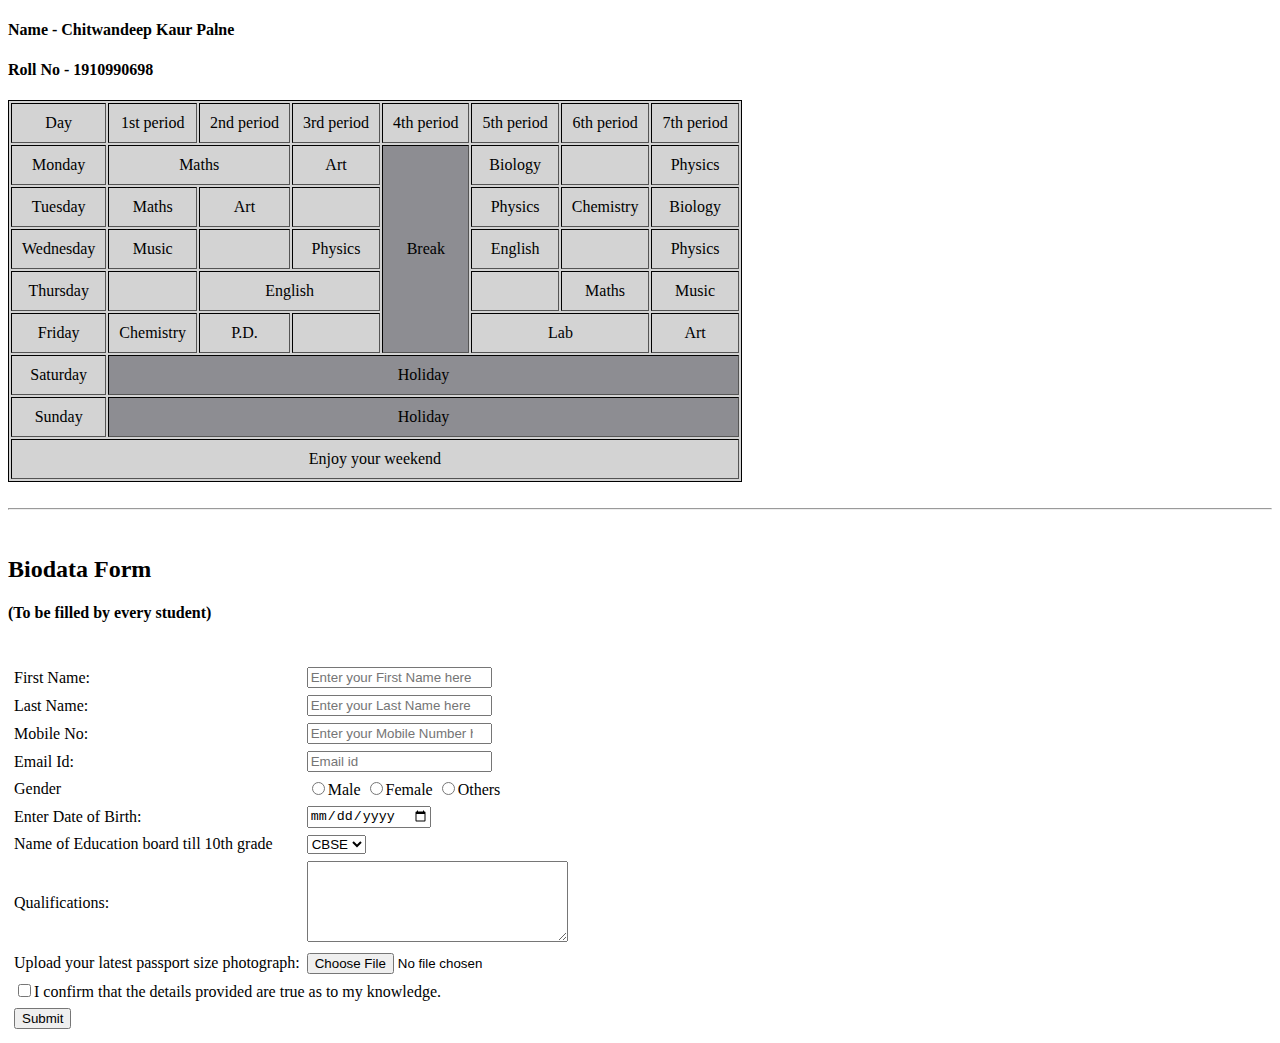
<file: Assignment 1/index.html>
<!DOCTYPE html>
<html lang="en">
<head>
    <meta charset="UTF-8">
    <meta http-equiv="X-UA-Compatible" content="IE=edge">
    <meta name="viewport" content="width=device-width, initial-scale=1.0">
    <title>Assignment 1</title>
    <style>
        #table1 td{
            border: 1px inset black;
            text-align: center;
            /* border-spacing: 20px; */
            padding: 10px;
            border-spacing: inherit;
        }
        #table2{
            border-spacing: 5px;
        }

    </style>
</head>
<body>
    <div>
        <h4>Name - Chitwandeep Kaur Palne</h4>
        <h4>Roll No - 1910990698</h4>
        <h4></h4>
    </div>
    <table style="border: 1px solid black; background-color: lightgrey;" id="table1">
        <tr>
            <td>Day</td>
            <td>1st period</td>
            <td>2nd period</td>
            <td>3rd period</td>
            <td>4th period</td>
            <td>5th period</td>
            <td>6th period</td>
            <td>7th period</td>
        </tr>
        <tr>
            <td>Monday</td>
            <td colspan="2">Maths</td>
            <td>Art</td>
            <td rowspan="5" style="background-color: rgba(18, 18, 31, 0.356);">Break</td>
            <td>Biology</td>
            <td></td>
            <td>Physics</td>
        </tr>
        <tr>
            <td>Tuesday</td>
            <td>Maths</td>
            <td>Art</td>
            <td></td>
            <td>Physics</td>
            <td>Chemistry</td>
            <td>Biology</td>
        </tr>
        <tr>
            <td>Wednesday</td>
            <td>Music</td>
            <td></td>
            <td>Physics</td>
            <td>English</td>
            <td></td>
            <td>Physics</td>
        </tr>
        
        <tr>
            <td>Thursday</td>
            <td></td>
            <td colspan="2">English</td>
            <td></td>
            <td>Maths</td>
            <td>Music</td>
        </tr>

        <tr>
            <td>Friday</td>
            <td>Chemistry</td>
            <td>P.D.</td>
            <td></td>
            <td colspan="2">Lab</td>
            
            <td>Art</td>
        </tr>

        <tr>
            <td>Saturday</td>
            <td colspan="7" style="background-color: rgba(18, 18, 31, 0.356);">Holiday</td>
 
        </tr>

        <tr>
            <td >Sunday</td>
            <td colspan="7" style="background-color: rgba(18, 18, 31, 0.356);">Holiday</td>
        </tr>
        <tr>
            <td colspan="8" >Enjoy your weekend</td>
        </tr>
    </table>
    <br>
    <hr>
    <br>
    <form method="GET">
        <h2>Biodata Form</h2>
        <h4>(To be filled by every student)</h4>
        <br>
        <table id="table2">
            <tr>
                <td><label for="firstname">First Name:</label></td>
                <td><input type="text" id="firstname" name="firstname" placeholder="Enter your First Name here"></td>
            </tr>
            <tr>
                <td><label for="lastname">Last Name:</label></td>
                <td><input type="text" id="lastname" name="lastname" placeholder="Enter your Last Name here"></td>
            </tr>

            <tr>
                <td><label for="phone">Mobile No:</label></td>
                <td><input type="number" id="phone" name="phone" maxlength="10" placeholder="Enter your Mobile Number here"> </td>
            </tr>
            <tr>
                <td><label for="email">Email Id:</label></td>
                <td><input type="email" name="email" id="email" placeholder="Email id"></td>
            </tr>

            <tr>
                <td><label for="gender">Gender</label></td>
                <td><input type="radio" name="gender" value="male" id="gender">Male
                    <input type="radio" name="gender" value="female" id="gender">Female
                    <input type="radio" name="gender" value="others" id="gender">Others</td>
            </tr>

            <tr>
                <td><label for="dob">Enter Date of Birth:</label></td>
                <td><input type="date" id="dob" name="dob"></td>
            </tr>
            <tr>
                <td>
                    <label for="stream">Name of Education board till 10th grade</label>
                </td>
                <td>
                    <select name="stream">
                        <option>ICSE</option>
                        <option selected>CBSE</option>
                        <option>Other</option>
                    </select>
                </td>
            </tr>
            
            <tr>
                <td><label for="qual">Qualifications:</label></td>
                <td><textarea rows="5" cols="30" id="qual" name="qual"> </textarea></td>
            </tr>
            <tr>
                <td><label for="pic">Upload your latest passport size photograph:</label></td>
                <td><input type="file" accept="image/*" id="pic" name="dp"></td>
            </tr>
            <tr>
                <td colspan="2"> <input type="checkbox">I confirm that the details provided are true as to my knowledge.</td>
            </tr>
            <tr>
                <td><input type="submit"></td>
            </tr>
        </table>
    </form>
</body>
</html>
</file>
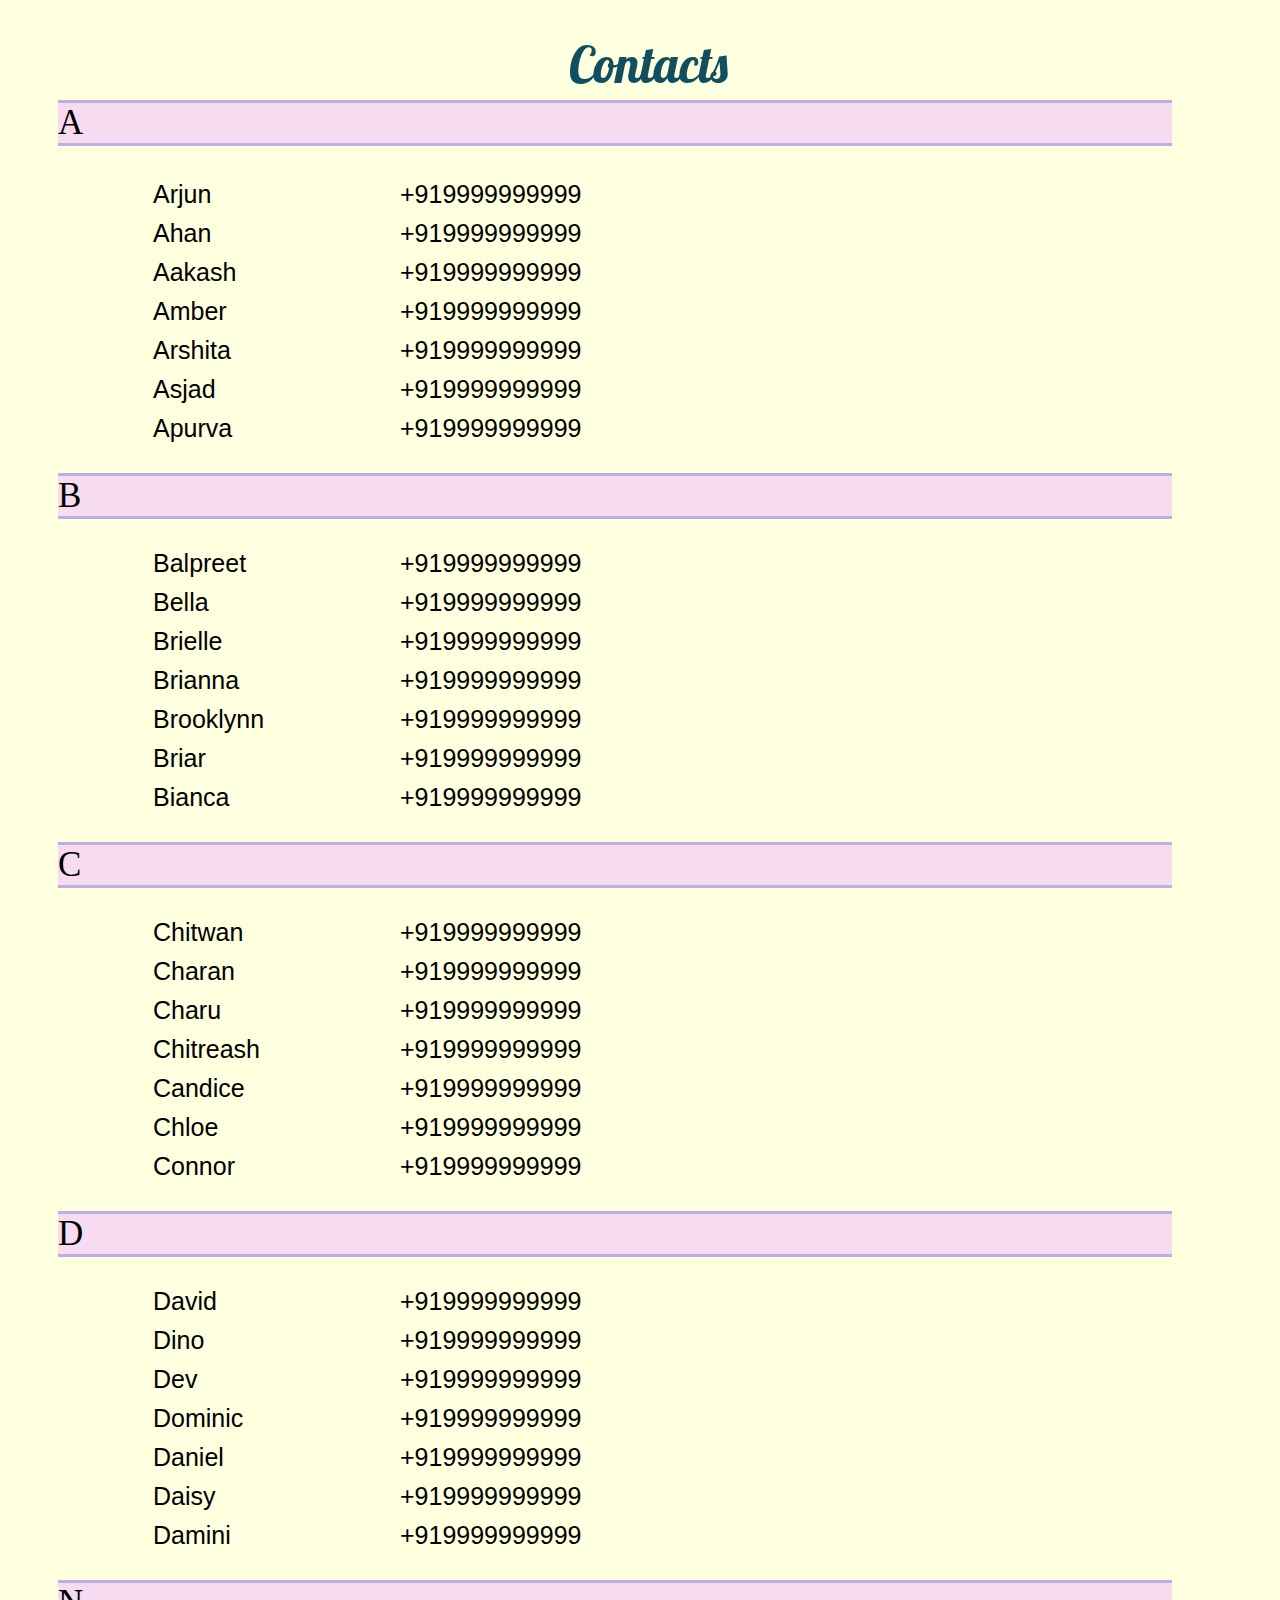
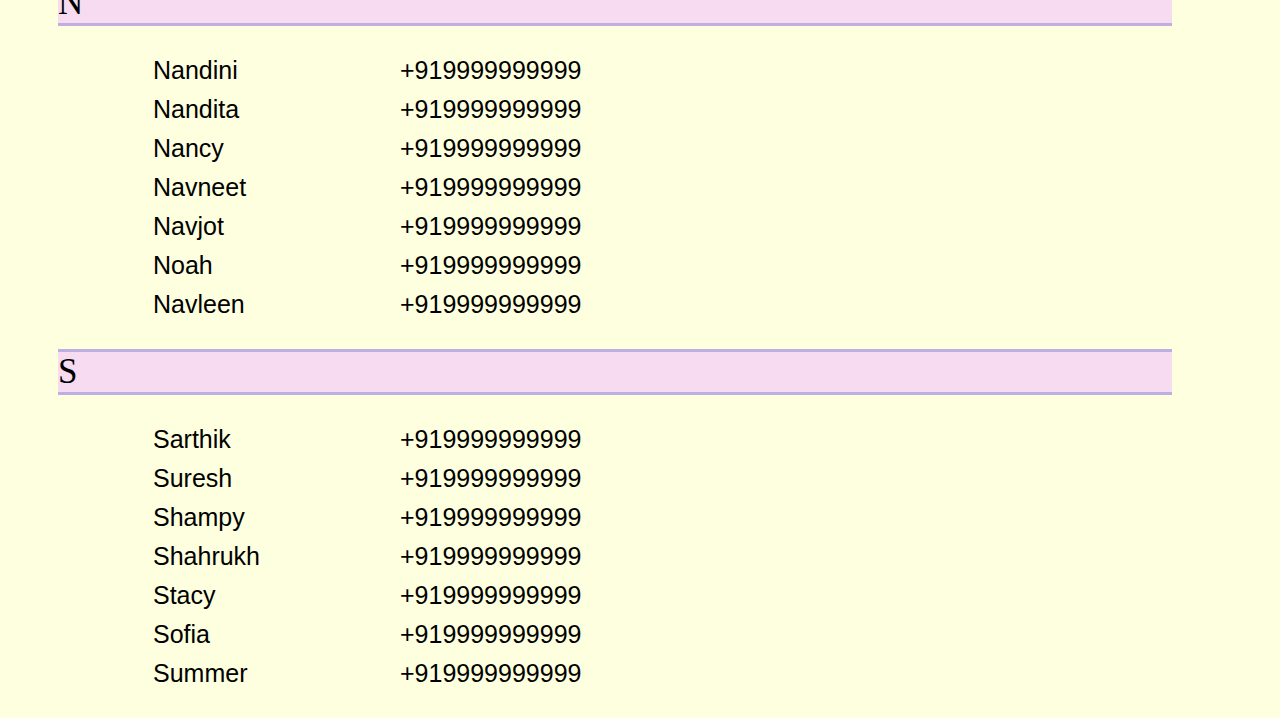
<file: Assignment 2/index.html>
<!DOCTYPE html>
<html lang="en">
<head>
    <meta charset="UTF-8">
    <meta http-equiv="X-UA-Compatible" content="IE=edge">
    <meta name="viewport" content="width=device-width, initial-scale=1.0">
    <title>My Phonebook</title>
    <link rel="stylesheet" href="styles.css">
    <link rel="preconnect" href="https://fonts.googleapis.com">
    <link rel="preconnect" href="https://fonts.gstatic.com" crossorigin>
    <link rel="preconnect" href="https://fonts.googleapis.com">
<link rel="preconnect" href="https://fonts.gstatic.com" crossorigin>
<link href="https://fonts.googleapis.com/css2?family=Lobster&family=Oswald:wght@200&family=Otomanopee+One&display=swap" rel="stylesheet">
</head>
<body>
    <div id="title"><h1>Contacts</h1></div>
    <div id="main"><div class="heading">A</div>
    <div class="contacts" id="Adiv">
        <ul>
            <li>
                Arjun<span>+919999999999</span>
            </li>
            <li>
                Ahan<span>+919999999999</span>
            </li>
            <li>
                Aakash<span>+919999999999</span>
            </li>
            <li>
                Amber<span>+919999999999</span>
            </li>
            <li>
                Arshita<span>+919999999999</span>
            </li>
            <li>
                Asjad<span>+919999999999</span>
            </li>
            <li>
                Apurva<span>+919999999999</span>
            </li>
        </ul>
    </div>
    <div class="heading">B</div>
    <div class="contacts"><ul>
        <li>
            Balpreet<span>+919999999999</span>
        </li>
        <li>
            Bella<span>+919999999999</span>

        </li>
        <li>
            Brielle<span>+919999999999</span>

        </li>
        <li>
            Brianna<span>+919999999999</span>

        </li>
        <li>
            Brooklynn<span>+919999999999</span>

        </li>
        <li>
            Briar<span>+919999999999</span>

        </li>
        <li>
            Bianca<span>+919999999999</span>

        </li>
    </ul>
</div>
    <div class="heading">C</div>
    <div class="contacts">
    <ul>
        <li>
            Chitwan<span>+919999999999</span>
        </li>
        <li>
            Charan<span>+919999999999</span>
        </li>
        <li>
            Charu<span>+919999999999</span>
        </li>
        <li>
            Chitreash<span>+919999999999</span>
        </li>
        <li>
            Candice<span>+919999999999</span>
        </li>
        <li>
            Chloe<span>+919999999999</span>
        </li>
        <li>
            Connor<span>+919999999999</span>
        </li>
    </ul>
</div>
    <div class="heading">D</div>
    <div class="contacts">
    <ul>
        <li>
            David<span>+919999999999</span>
        </li>
        <li>
            Dino<span>+919999999999</span>
        </li>
        <li>
            Dev<span>+919999999999</span>
        </li>
        <li>
            Dominic<span>+919999999999</span>
        </li>
        <li>
            Daniel<span>+919999999999</span>
        </li>
        <li>
            Daisy<span>+919999999999</span>
        </li>
        <li>
            Damini<span>+919999999999</span>
        </li>
    </ul>
</div>
    <div class="heading">N</div>
    <div class="contacts">
    <ul>
        <li>
            Nandini<span>+919999999999</span>
        </li>
        <li>
            Nandita<span>+919999999999</span>
        </li>
        <li>
            Nancy<span>+919999999999</span>
        </li>
        <li>
            Navneet<span>+919999999999</span>
        </li>
        <li>
            Navjot<span>+919999999999</span>
        </li>
        <li>
            Noah<span>+919999999999</span>
        </li>
        <li>
            Navleen<span>+919999999999</span>
        </li>
    </ul>
</div>
    <div class="heading">S</div>
    <div class="contacts">
    <ul>
        <li>
            Sarthik<span>+919999999999</span>
        </li>
        <li>
            Suresh<span>+919999999999</span>
        </li>
        <li>
            Shampy<span>+919999999999</span>
        </li>
        <li>
            Shahrukh<span>+919999999999</span>
        </li>
        <li>
            Stacy<span>+919999999999</span>
        </li>
        <li>
            Sofia<span>+919999999999</span>
        </li>
        <li>
            Summer<span>+919999999999</span>
        </li>
    </ul>
</div>
</div>
    </body>
</html>
</file>
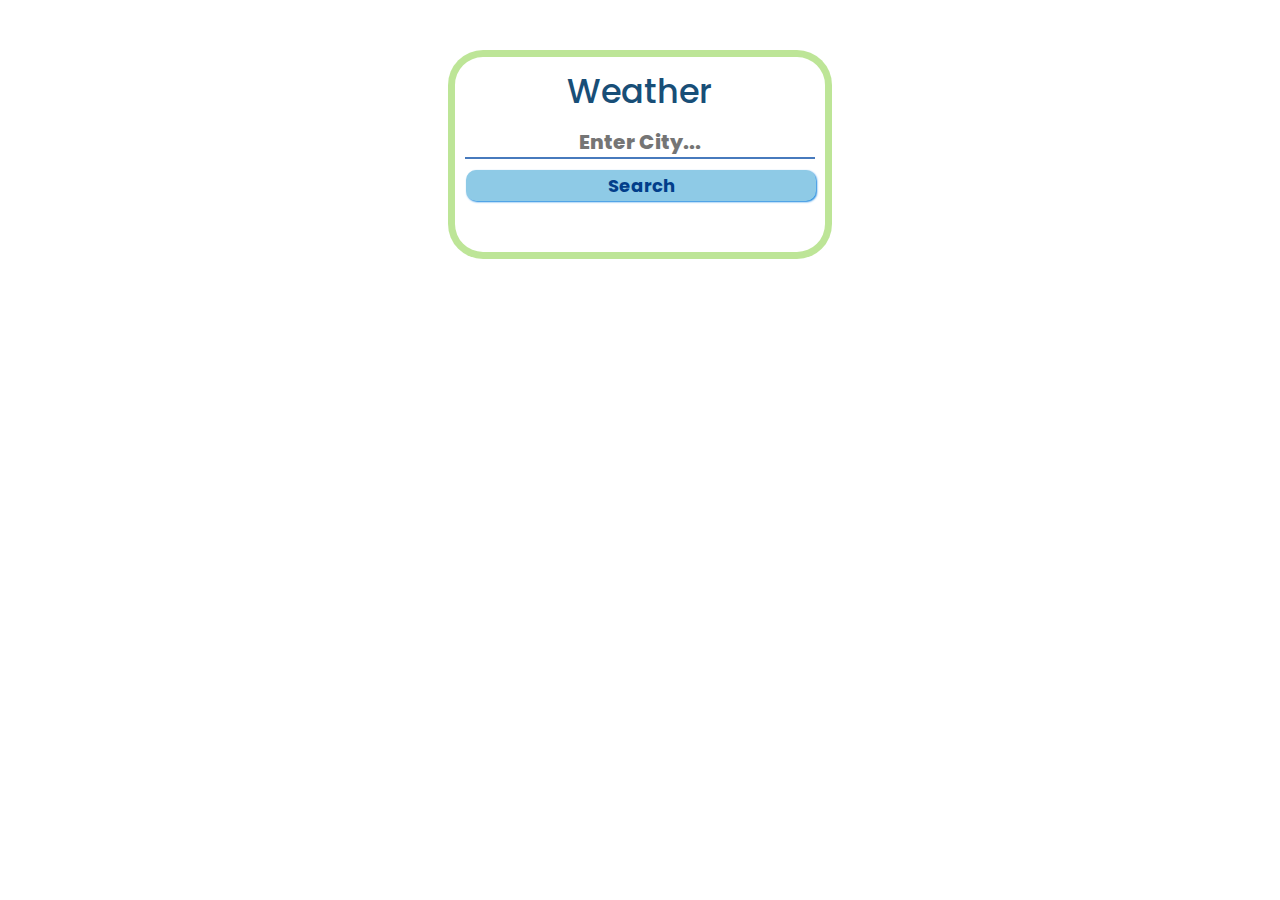
<file: Assignment 7/index.html>
<!DOCTYPE html>
<html lang="en">
<head>
    <meta charset="UTF-8">
    <meta http-equiv="X-UA-Compatible" content="IE=edge">
    <meta name="viewport" content="width=device-width, initial-scale=1.0">
    <link rel="stylesheet" href="style.css">
    <link rel="preconnect" href="https://fonts.googleapis.com">
    <link rel="preconnect" href="https://fonts.gstatic.com" crossorigin>
    <link href="https://fonts.googleapis.com/css2?family=Poppins&display=swap" rel="stylesheet">
    <title>Weather</title>
</head>
<body>
    <section id="container">
        <div class="title">Weather</div>
        <form>
            <input type="text" name="city" placeholder="Enter City..." autofocus>
            <button type="submit">Search</button>
        </form>
        <section class="info">
            <div class="date"></div>
            <div class="loc"></div>
            <div class="temp"></div>
            <div class="t_minmax"></div>
            <div class="type"></div>
        </section>
        <section class="others">
            <p class="humid"></p>
            <p class="pressure"></p>
        </section>
    </section>
    
    <script src="app.js"></script>
</body>
</html>
</file>
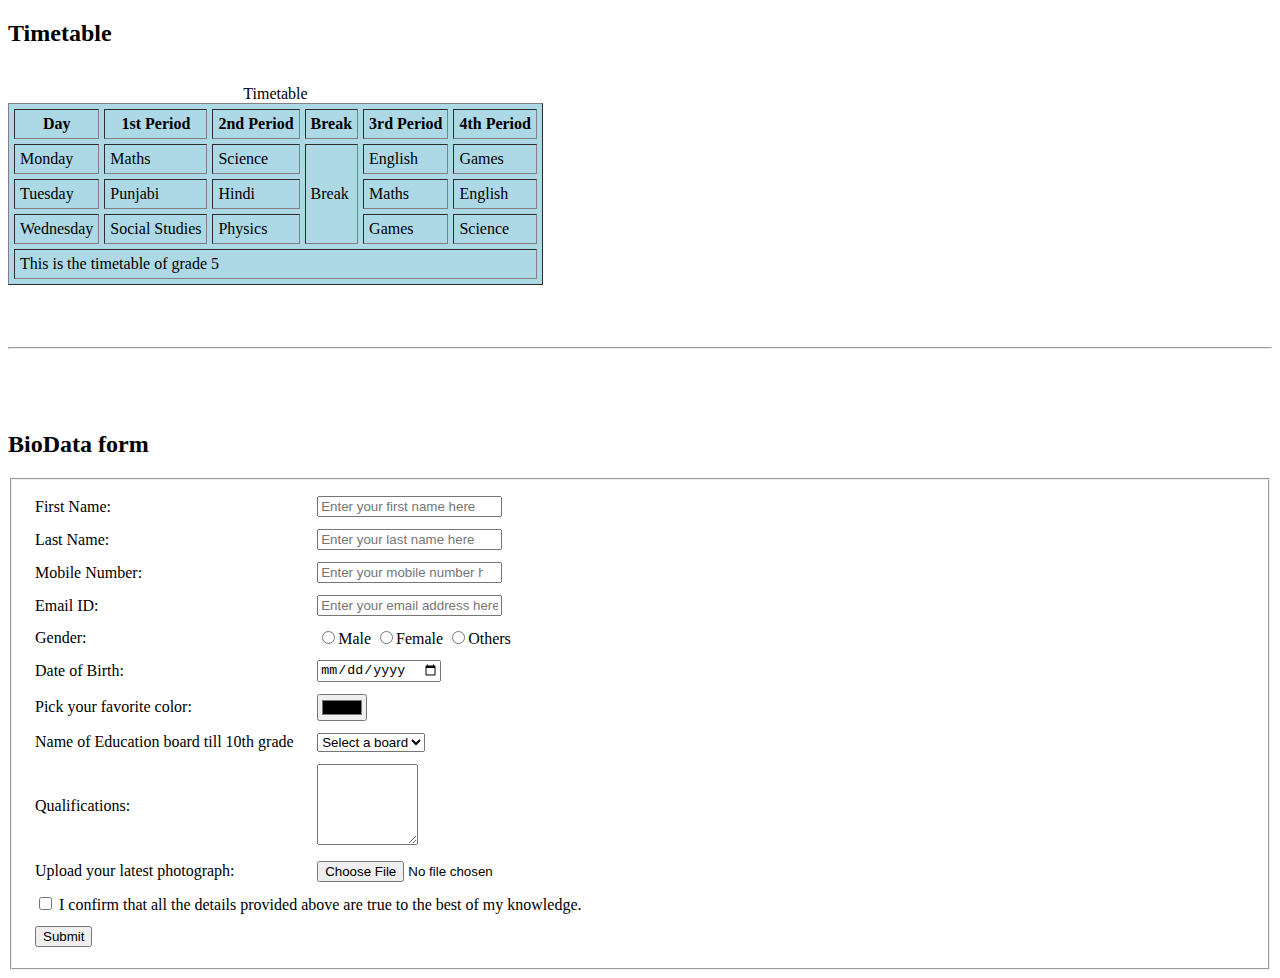
<file: Basic_Form_And_Table_Using_HTML/index.html>
<!DOCTYPE html>
<html lang="en">
<head>
    <meta charset="UTF-8">
    <meta http-equiv="X-UA-Compatible" content="IE=edge">
    <meta name="viewport" content="width=device-width, initial-scale=1.0">
    <title>ASSIGNMENT 1</title>
</head>
<body>
    <h2>Timetable</h2>
    <br>
    <table border="1" cellspacing="5" cellpadding="5" bgcolor="lightblue">
        <caption>Timetable</caption>
        <thead>
            <tr>
                <th> Day</th>
                <th> 1st Period </th>
                <th> 2nd Period </th>
                <th>Break</th>
                <th> 3rd Period </th>
                <th> 4th Period </th>
            </tr>
            
        </thead>
        <tbody>
            <tr>
                <td>Monday</td>
                <td>Maths</td>
                <td>Science</td>
                <td rowspan="3">Break</td>
                <td>English</td>
                <td>Games</td>
            </tr>
            <tr>
                <td>Tuesday</td>
                <td>Punjabi</td>
                <td>Hindi</td>
                <!-- <td>Break</td> -->
                <td>Maths</td>
                <td>English</td>
            </tr>
            <tr>
                <td>Wednesday</td>
                <td>Social Studies</td>
                <td>Physics</td>
                <!-- <td>Break</td> -->
                <td>Games</td>
                <td>Science</td>
            </tr>
        </tbody>
        <tfoot>
            <tr><td colspan="6">This is the timetable of grade 5</td></tr>
        </tfoot>
    </table>
    <br><br><br><hr>
    <br>
    <br>
    <br>
    <h2>BioData form</h2>
    <fieldset>
        <form method="get">
            <table cellspacing="10">
                <tr>
                    <td><label for="firstname">First Name:</label></td>
                    <td><input type="text" placeholder="Enter your first name here" id="firstname">
                        </td>
                </tr>
                <tr>
                    <td><label for="lastname">Last Name:</label></td>
                    <td><input type="text" placeholder="Enter your last name here" id="lastname">
                        </td>
                </tr>
                <tr>
                    <td>
                       <label for="mobilenumber">Mobile Number:</label> 
                    </td>
                    <td><input type="number" placeholder="Enter your mobile number here" id="mobilenumber">
                        </td>
                </tr>
                <tr>
                    <td><label for="emailid">Email ID: </label></td>
                    <td><input type="email" placeholder="Enter your email address here" id="emailid"></td>
                </tr>
                <tr>
                    <td><label for="gender">Gender:</label></td>
                    <td>
                        <input type="radio" id="gender" name="gender2">Male
                        <input type="radio" name="gender2" id="gender">Female
                        <input type="radio" name="gender2" id="gender">Others
                    </td>
                </tr>
                <tr>
                    <td><label for="dateofbirth">Date of Birth:</label></td>
                    <td><input type="date" id="dateofbirth"></td>
                </tr>
                <tr>
                    <td>
                        <label for="favcolor">Pick your favorite color:</label>
                    </td>
                    <td><input type="color" id="favcolor"></td>
                </tr>
                <tr>
                    <td><label for="educationboard">Name of Education board till 10th grade</label></td>
                    <td><select id="educationboard">
                        <option>CBSE</option>
                        <option>ICSE</option>
                        <option selected>Select a board</option>
                        <option>Other</option>
                    </select></td>
                </tr>
                <tr>
                    <td><label for="qual">Qualifications:</label></td>
                    <td><textarea cols="10" rows="5" id="qual"></textarea></td>
                </tr>
                <tr>
                    <td><label for="photo">Upload your latest photograph:</label></td>
                    <td><input type="file" id="photo"></td>
                </tr>
                <tr>
                    <td colspan="2">
                        <input type="checkbox"> I confirm that all the details provided above are true to the best of my knowledge.
                    </td>
                </tr>
                <tr>
                    <td><button type="submit">Submit</button></td>
                </tr>
            </table>
        </form>
    </fieldset>
</body>
</html>
</file>
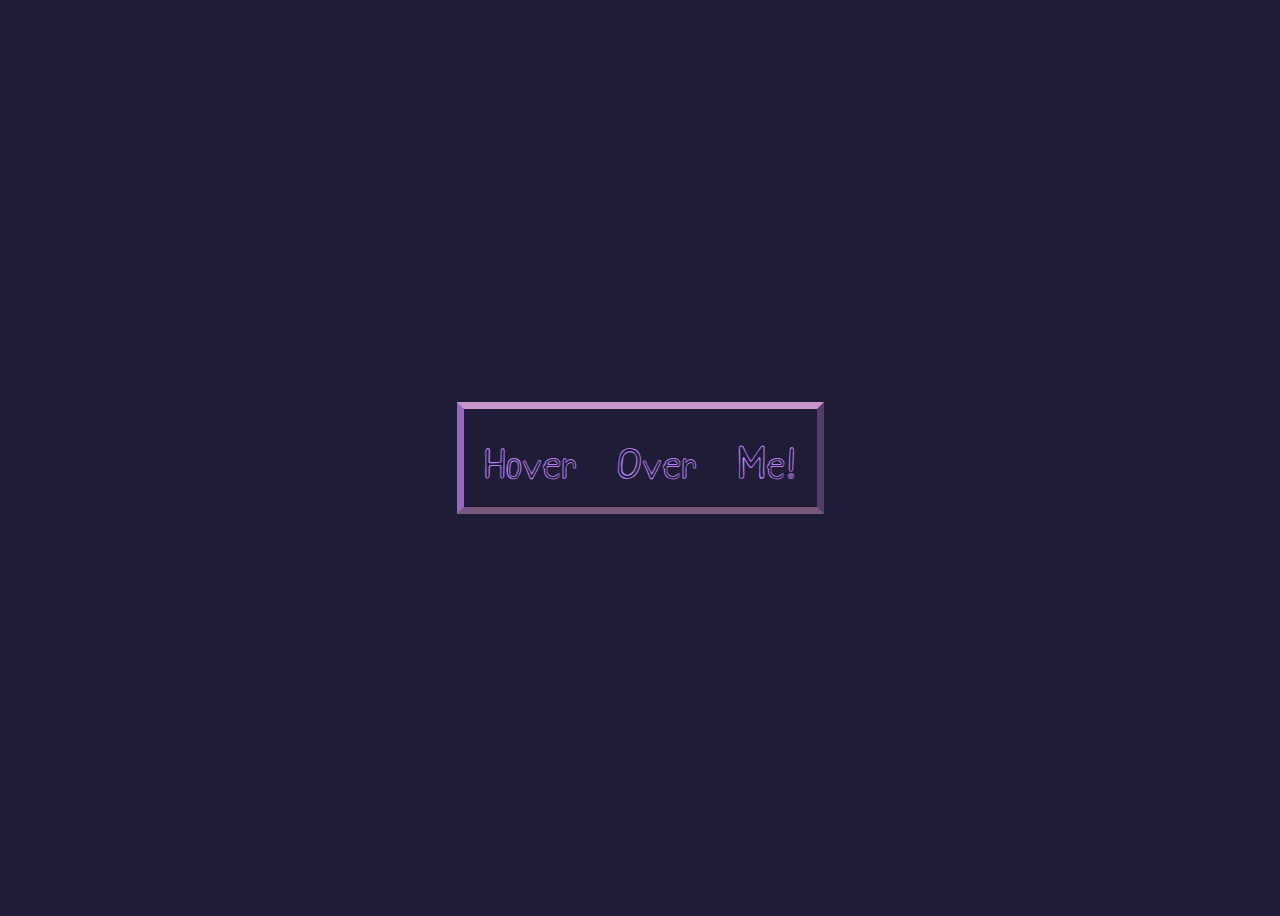
<file: Button_Animation_Assignment_3/index.html>
<!DOCTYPE html>
<html lang="en">
<head>
    <meta charset="UTF-8">
    <meta http-equiv="X-UA-Compatible" content="IE=edge">
    <meta name="viewport" content="width=device-width, initial-scale=1.0">
    <link rel="stylesheet" href="style.css">
    <link rel="preconnect" href="https://fonts.googleapis.com">
    <link rel="preconnect" href="https://fonts.gstatic.com" crossorigin>
    <link href="https://fonts.googleapis.com/css2?family=Roboto&family=Shizuru&display=swap" rel="stylesheet">
    <title>Button_Animation_Assignment_3</title>
</head>
<body>
    <div>
        <span><button>Hover Over Me!</button></span>
    </div>
</body>
</html>
</file>
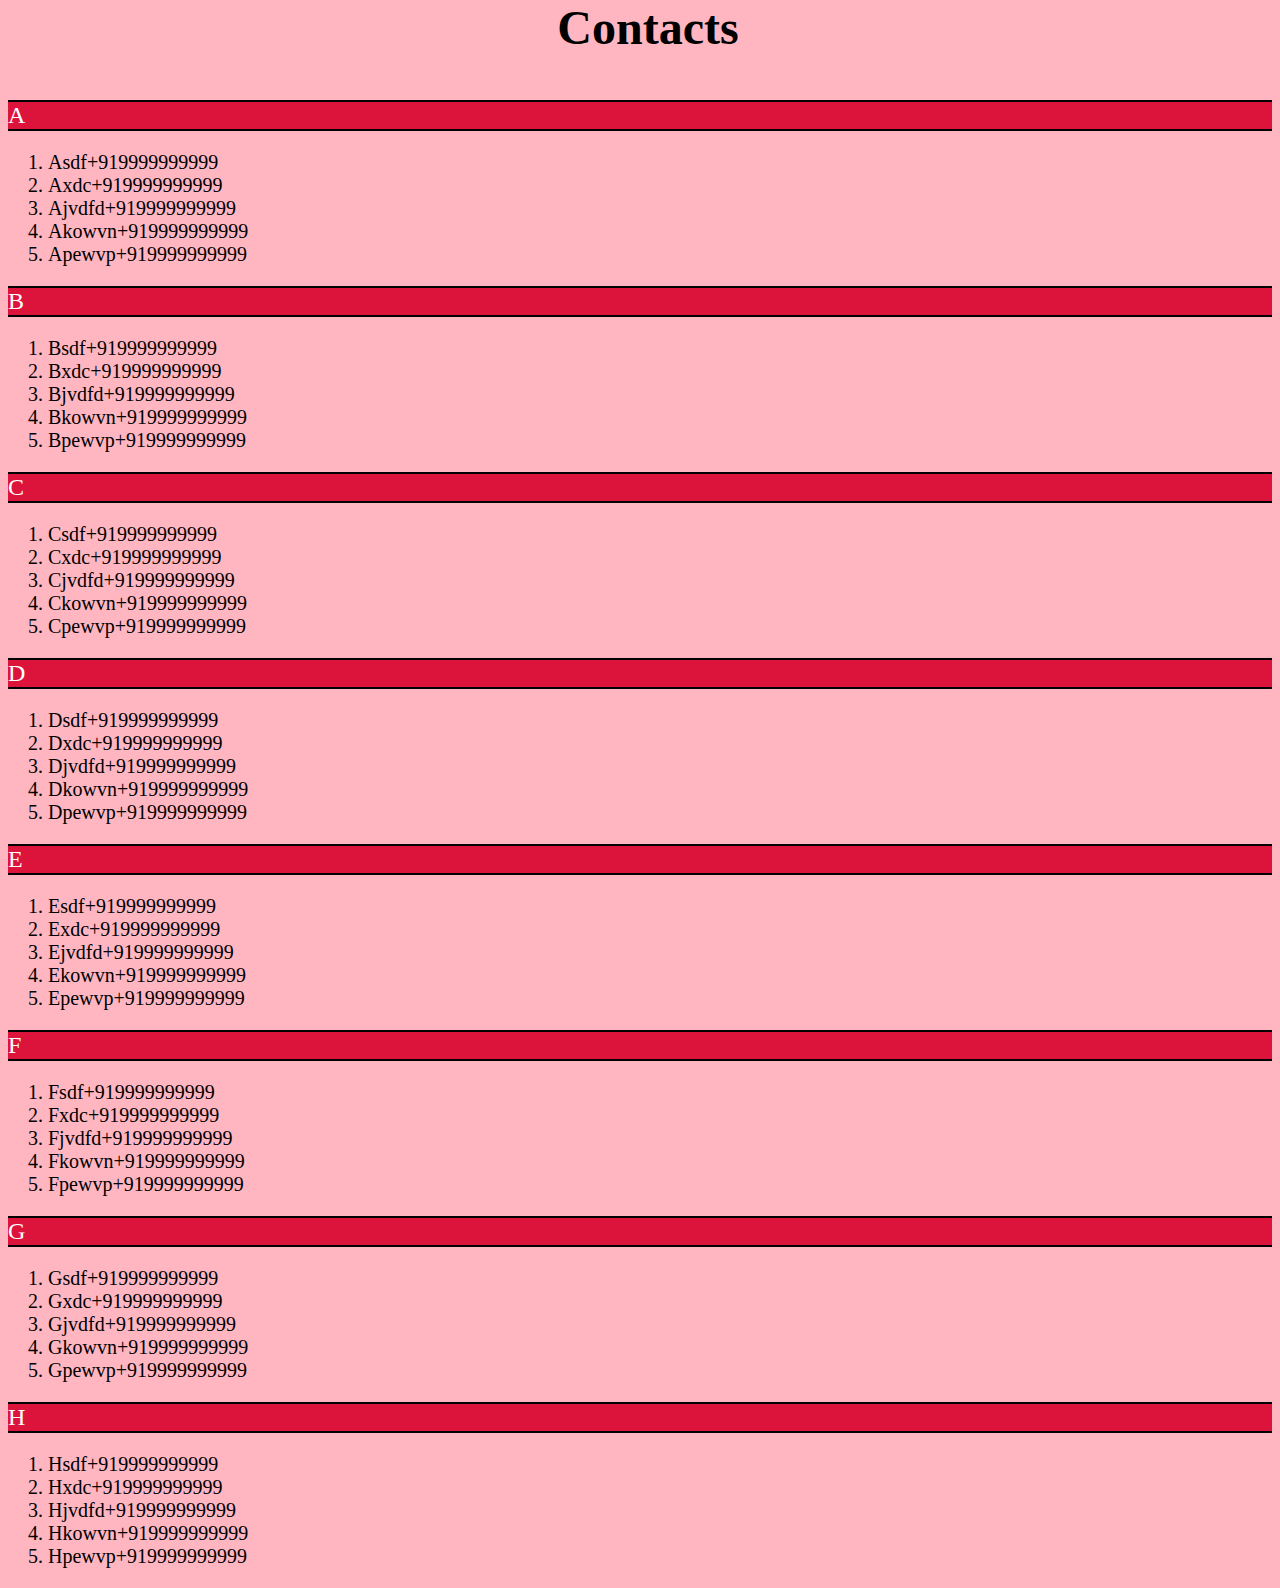
<file: Phonebook_Assignment_2/index.html>
<!DOCTYPE html>
<html lang="en">
<head>
    <meta charset="UTF-8">
    <meta http-equiv="X-UA-Compatible" content="IE=edge">
    <meta name="viewport" content="width=device-width, initial-scale=1.0">
    <title>Assignment 2</title>
    <link rel="stylesheet" href="styles.css">
</head>
<body>
    <div id="contacts">Contacts</div>
    <section id="first">
        <div class="heading">A</div>
        <div>
            <ol>
                <li>Asdf<span>+919999999999</span></li>
                <li>Axdc<span>+919999999999</span></li>
                <li>Ajvdfd<span>+919999999999</span></li>
                <li>Akowvn<span>+919999999999</span></li>
                <li>Apewvp<span>+919999999999</span></li>
            </ol>
        </div>
    </section>
    <section>
        <div class="heading">B</div>
        <div>
            <ol>
                <li>Bsdf<span>+919999999999</span></li>
                <li>Bxdc<span>+919999999999</span></li>
                <li>Bjvdfd<span>+919999999999</span></li>
                <li>Bkowvn<span>+919999999999</span></li>
                <li>Bpewvp<span>+919999999999</span></li>
            </ol>
        </div>
    </section>
    <section>
        <div class="heading">C</div>
        <div>
            <ol>
                <li>Csdf<span>+919999999999</span></li>
                <li>Cxdc<span>+919999999999</span></li>
                <li>Cjvdfd<span>+919999999999</span></li>
                <li>Ckowvn<span>+919999999999</span></li>
                <li>Cpewvp<span>+919999999999</span></li>
            </ol>
        </div>
    </section>
    <section>
        <div class="heading">D</div>
        <div>
            <ol>
                <li>Dsdf<span>+919999999999</span></li>
                <li>Dxdc<span>+919999999999</span></li>
                <li>Djvdfd<span>+919999999999</span></li>
                <li>Dkowvn<span>+919999999999</span></li>
                <li>Dpewvp<span>+919999999999</span></li>
            </ol>
        </div>
    </section>
    <section>
        <div class="heading">E</div>
        <div>
            <ol>
                <li>Esdf<span>+919999999999</span></li>
                <li>Exdc<span>+919999999999</span></li>
                <li>Ejvdfd<span>+919999999999</span></li>
                <li>Ekowvn<span>+919999999999</span></li>
                <li>Epewvp<span>+919999999999</span></li>
            </ol>
        </div>
    </section>
    <section>
        <div class="heading">F</div>
        <div>
            <ol>
                <li>Fsdf<span>+919999999999</span></li>
                <li>Fxdc<span>+919999999999</span></li>
                <li>Fjvdfd<span>+919999999999</span></li>
                <li>Fkowvn<span>+919999999999</span></li>
                <li>Fpewvp<span>+919999999999</span></li>
            </ol>
        </div>
    </section>
    <section>
        <div class="heading">G</div>
        <div>
            <ol>
                <li>Gsdf<span>+919999999999</span></li>
                <li>Gxdc<span>+919999999999</span></li>
                <li>Gjvdfd<span>+919999999999</span></li>
                <li>Gkowvn<span>+919999999999</span></li>
                <li>Gpewvp<span>+919999999999</span></li>
            </ol>
        </div>
    </section>
    <section>
        <div class="heading">H</div>
        <div>
            <ol>
                <li>Hsdf<span>+919999999999</span></li>
                <li>Hxdc<span>+919999999999</span></li>
                <li>Hjvdfd<span>+919999999999</span></li>
                <li>Hkowvn<span>+919999999999</span></li>
                <li>Hpewvp<span>+919999999999</span></li>
            </ol>
        </div>
    </section>
</body>
</html>
</file>
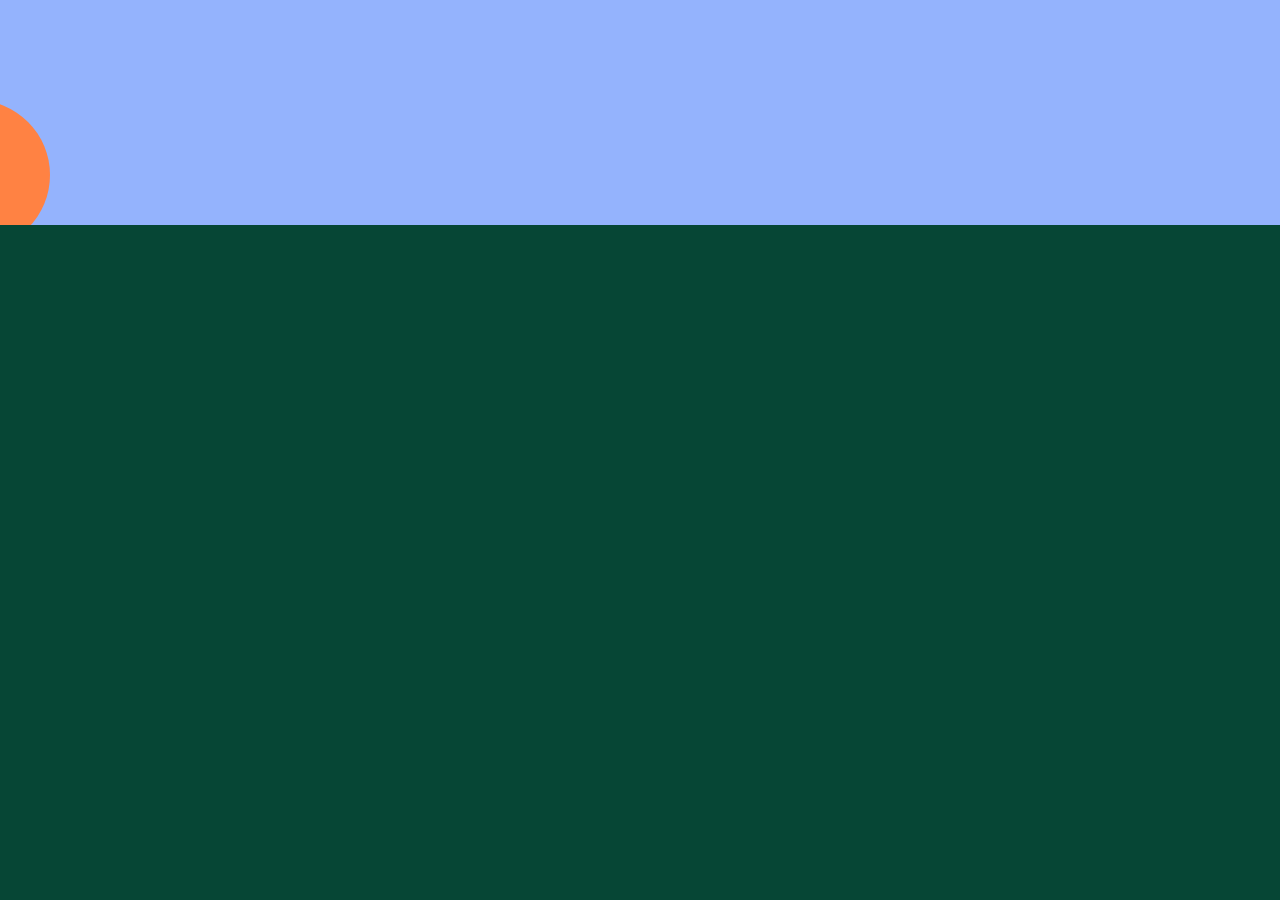
<file: Sunrise_To_Sunset_ST1_Project/index.html>
<!DOCTYPE html>
<html lang="en">
<head>
    <meta charset="UTF-8">
    <meta http-equiv="X-UA-Compatible" content="IE=edge">
    <meta name="viewport" content="width=device-width, initial-scale=1.0">
    <title>Sunrise to Sunset</title>
    <link rel="stylesheet" href="styles.css">
</head>
<body>
    <section>
        <div id="sky"></div>
        <div id="sun"></div>
        <div id="earth"></div>
    </section>
</body>
</html>
</file>
<file: Assignment 2/styles.css>
.heading{
    position: sticky;
    display: block;
    top: 100px;
    font-size: 35px;
    background-color: #F7DBF0;
    border-top: 3px solid #BEAEE2;
    border-bottom: 3px solid #BEAEE2;
    font-family: 'Times new roman','Otomanopee One', sans-serif;
    font-weight: 400;
    margin: 0;
    padding: -1px;
    align-content: center;
    margin-left: 50px;
    margin-right: 100px;
    z-index: inherit;
}
#title{
    position: fixed;
    height: 101px;
    width: 100%;
    background-color:#FEFFDE;
    margin-bottom: 0px;
    z-index: 2;
}
h1{
    color: #114E60;
    font-size: 50px;
    font-family: 'Lobster', cursive;
    font-weight: 75;
    text-align: center;
}
#Adiv{
    margin-top: 130px;
}
.contacts{

    font-family: 'Roboto', sans-serif;
    font-size: 25px;
}
li{
    padding: 5px;
}
ul{
    list-style-type: none;
    margin-left: 100px;
}
span{
    position: absolute;
    left: 400px;
}
body{
    margin-top: -1px;
    background-color: #FEFFDE;
}
#main{
    z-index: 1;
}
/*font-family: 'Lobster', cursive;
font-family: 'Oswald', sans-serif;
font-family: 'Otomanopee One', sans-serif;*/
</file>
<file: Assignment 7/style.css>
* {
    padding: 0%;
    margin: 0%;
    box-sizing: border-box;
    font-family: 'Poppins', sans-serif;
}
body { 
    background: url(https://wallpaper.dog/large/5567997.jpg) no-repeat center center fixed; 
    -webkit-background-size: cover;
    -moz-background-size: cover;
    -o-background-size: cover;
    background-size: cover;
  }

button {
    display: block;
    color: #023e8a;
    font-size: 18px;
    font-weight: 700;
    background-color: #8ecae6;
    border: 1px;
    border-radius: 10px;
    box-shadow: 1px 1px 2px rgb(21, 132, 223);
    padding: 2px;
    margin: 1px;
    width: 100%;
}
input[type=text]{
    font-size: 20px;
    font-weight: 800;
    width: 100%;
    text-align: center;
    margin: 10px 0;
    color: #184e77;
    outline: none;
    background: transparent;
    border-bottom: 2px solid rgba(33, 94, 175, 0.829);
    border-top: 0;
    border-left: 0;
    border-right: 0;
}

#container {
    text-align: center;
    border: 7px solid rgba(99, 194, 10, 0.425);
    border-radius: 35px;
    width: 30vw;
    height: auto;
    margin: 50px auto;
    padding: 10px;
    background-color: rgba(255, 255, 255, 0.671);
}

.info {
    padding: 20px;
}

.title {
    font-size: 2.1rem;
    font-weight: 500;
    color: #184e77;
}

.temp {
    font-size: 50px;
    text-align: center;
    color: #178536;
    font-weight: 700;
}

.t_minmax {
    color: #248277;
    font-weight: 600;
    font-size: large;
}

.loc {
    font-size: 1.5rem;
    font-weight: 600;
    color: #003566;
}

.type {
    font-size: 1.2rem;
    color: #003566;
    font-weight: 600;
}

.others {
    color: rgba(12, 53, 141, 0.849);
    font-weight: 600;
    font-size: 17px;
    display: flex;
    justify-content: space-around;
    align-items: center;

}
</file>
<file: Button_Animation_Assignment_3/style.css>
body{
    background-color: #1F1D36;
}
div{
    display: flex;
    height: 100vh;
    width: 100%;
    justify-content: center;
    align-items: center;
}
button{
    background-color: #1F1D36;
    font-family: 'Shizuru', cursive;
    font-size: 2.5rem;
    color: #B980F0;
    padding: 20px;
    border-top: 7px outset #C996CC;
    border-bottom: 7px outset #C996CC;
    border-left: 7px outset #916BBF;
    border-right: 7px outset #916BBF;
    transition: 1s;
    cursor: pointer;
}
button:hover{
    color: #F2FFE9;
    box-shadow: 0px 0px 15px 5px rgb(246, 246, 246);
    padding: 20px;
    border-top: 7px outset #A6CF98;
    border-bottom: 7px outset #A6CF98;
    border-left: 7px outset #557C55;
    border-right: 7px outset #557C55;
    transform: translateY(-75px);
}
</file>
<file: Phonebook_Assignment_2/styles.css>
section div:first-of-type{
    background-color: crimson;
    border-top: 2px solid black;
    border-bottom: 2px solid black;
    color: white;
    position: sticky;
    top:100px;
    font-size: 1.5rem;
}
#first{
    margin-top:100px;
}

body{
    background-color: lightpink;
}
#contacts{
    z-index: 3;
    width: 100%;
    position: fixed;
    top:0px;
    margin: 0;
    padding: 0px;
    height: 100px;;
    font-size: 3rem;
    text-align: center;
    font-weight: bold;
    background-color: lightpink;
}

section div:nth-of-type(2){
    font-size: 1.25rem;
}
</file>
<file: Sunrise_To_Sunset_ST1_Project/styles.css>
*{
    margin: 0;
    padding: 0;
    position: relative;
}

section{
    width:100%;
    height: 100%;
}
#sky{
    background-color: #94B3FD;
    width: 100%;
    height: 25vh;
    z-index: 1;
    animation: changes 7s linear 100ms infinite;
}
#earth{
    background-color: #064635;
    width: 100%;
    height: 75vh;
    z-index: 3;
    animation: lighting 7s ease-in-out 100ms infinite;
}
#sun{
    z-index: 2;
    border-radius: 100%;
    width: 150px;
    position: absolute;
    left: -100px;
    top:100px;
    height: 150px;
    background-color: #FF8243;
    animation: rising 7s ease-in-out 100ms infinite;
}
@keyframes rising {
    50%{
        left: 45.5%;
        background-color: #FFCE45;
        top: 0.5%;
    }
    100%{
        left: 87.5%;
        top: 100px;
        background-color: #E26A2C;
    }
}
@keyframes changes {
    15%{
        background-color: #C996CC;
    }
    50%{
        background-color: #84DFFF;
    }
    80%{
        background-color: #22577A;
    }
    100%{
        background-color: black;
    }
}
@keyframes lighting {
    15%{
        background-color: #4AA96C;
    }
    50%{
        background-color: #519259;
    }
    80%{
        background-color: #4AA96C;
    }
    100%{
        background-color: #064635;
    }
}
</file>
